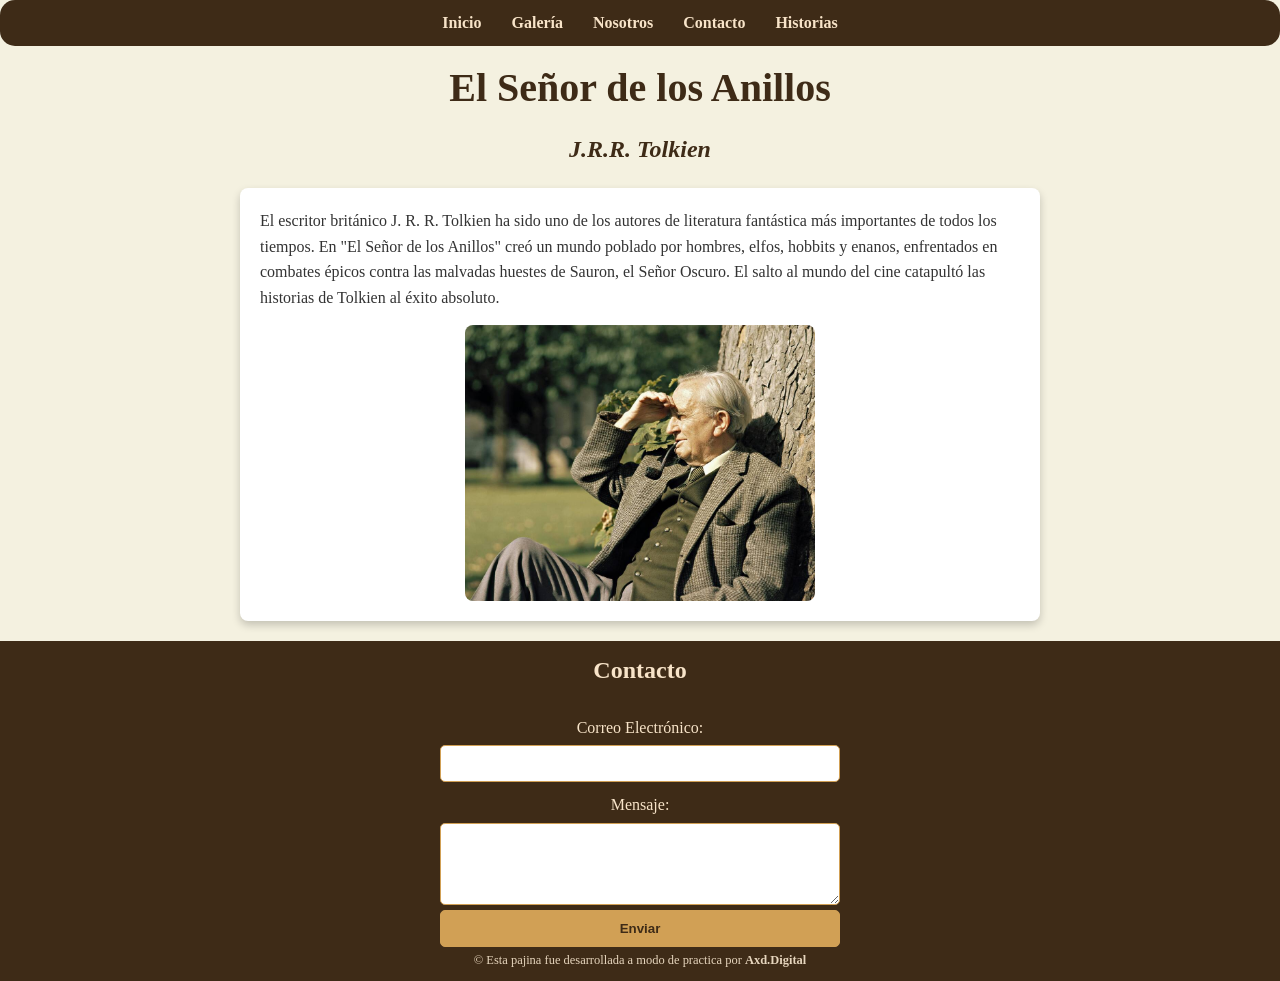
<file: src/index.html>
<!DOCTYPE html>
<html lang="es">

<head>
    <meta charset="UTF-8">
    <meta name="viewport" content="width=device-width, initial-scale=1.0">
    <title>El Señor de los Anillos - Tierra Media</title>
    <link rel="stylesheet" href="css/style.css">
    <link rel="#contacto" href="index.html">
</head>

<body>


    <div class="navbar">
        <a href="index.html">Inicio</a>
        <a href="galeria.html">Galería</a>
        <a href="nosotros.html">Nosotros</a>
        <a href="index.html#contacto">Contacto</a>
        <a href="historias.html">Historias</a>
    </div>


    <header>
        <h1 style="text-align: center;">El Señor de los Anillos</h1>
        <h2 style="text-align: center;">J.R.R. Tolkien</h2>
    </header>


    <section class="content">
        <div class="text">
            <p>
                El escritor británico J. R. R. Tolkien ha sido uno de los autores de literatura fantástica más
                importantes de todos los tiempos. En "El Señor de los Anillos" creó un mundo poblado por hombres,
                elfos, hobbits y enanos, enfrentados en combates épicos contra las malvadas huestes de Sauron, el
                Señor Oscuro. El salto al mundo del cine catapultó las historias de Tolkien al éxito absoluto.
            </p>
        </div>
        <div class="image">
            <img src="images/tolkin.jpg" alt="Imagen de J.R.R. Tolkien">
        </div>
    </section>


    <footer id="contacto" class="footer">
        <h2>Contacto</h2>
        <form onsubmit="sendEmail(event)">
            <label for="email">Correo Electrónico:</label>
            <input type="email" id="email" name="email" required>

            <label for="message">Mensaje:</label>
            <textarea id="message" name="message" rows="4" required></textarea>

            <button type="submit">Enviar</button>
        </form>
        
        <center>
            <p>&copy; Esta pajina fue desarrollada a modo de practica por <b>Axd.Digital</b> </p>
        </center>
        
    </footer>


    <script>
        function sendEmail(event) {
            event.preventDefault();

            const email = document.getElementById('email').value;
            const message = document.getElementById('message').value;

            const subject = 'Nuevo mensaje de contacto';
            const mailToLink = `mailto:axx.90@hotmail.com?subject=${encodeURIComponent(subject)}&body=${encodeURIComponent("Correo: " + email + "\n\nMensaje:\n" + message)}`;

            window.location.href = mailToLink;
        }
    </script>

</body>

</html>
</file>
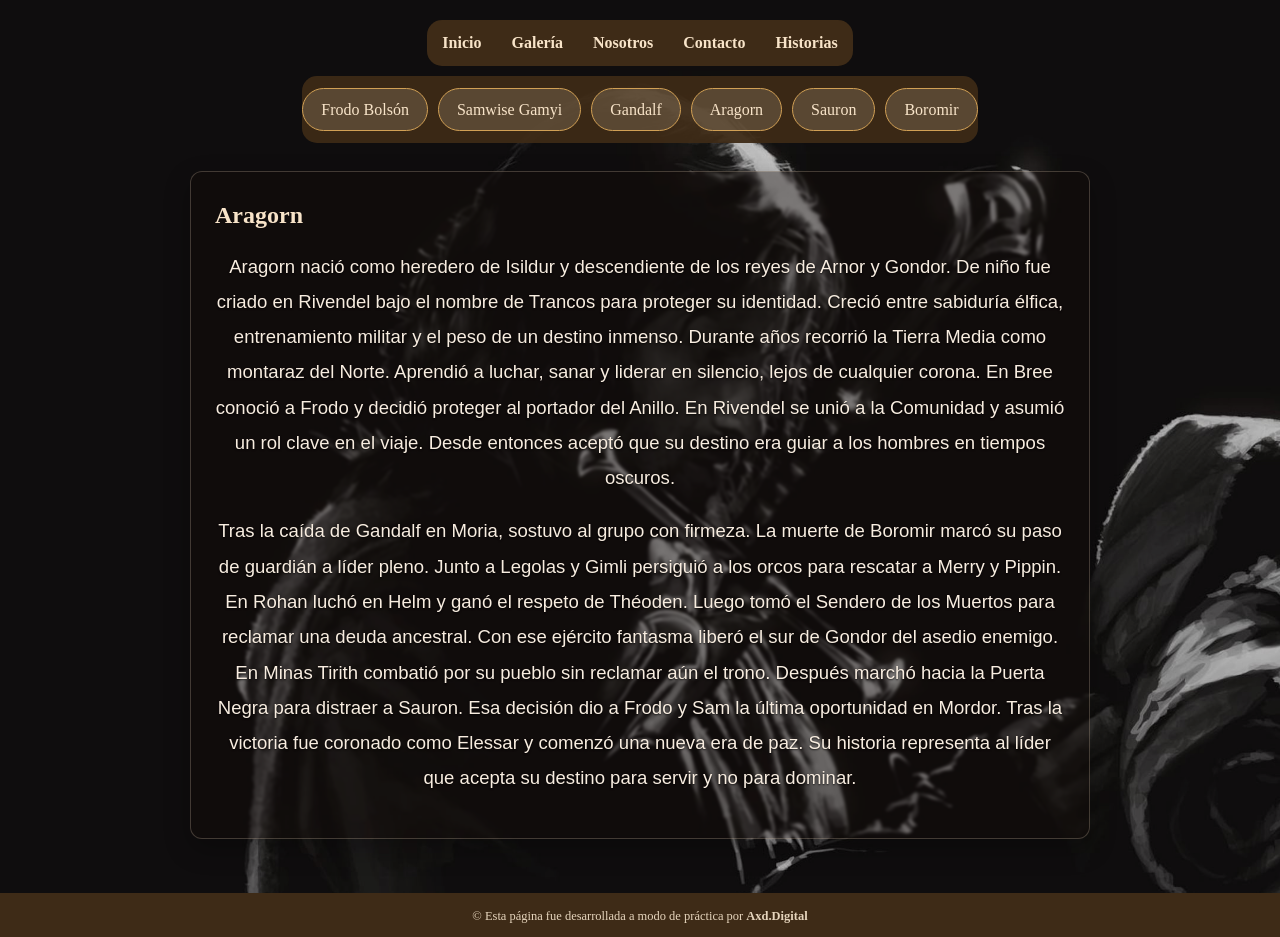
<file: src/aragorn.html>
<!DOCTYPE html>
<html lang="es">

<head>
    <meta charset="UTF-8">
    <meta name="viewport" content="width=device-width, initial-scale=1.0">
    <link rel="stylesheet" href="css/style.css">
    <title>Aragorn</title>
</head>

<body class="page-character page-aragorn">
    <div class="nav-container">
        <div class="navbar">
            <a href="index.html">Inicio</a>
            <a href="galeria.html">Galería</a>
            <a href="nosotros.html">Nosotros</a>
            <a href="index.html#contacto">Contacto</a>
            <a href="historias.html">Historias</a>
        </div>
        <div class="character-nav">
            <a href="frodo.html">Frodo Bolsón</a>
            <a href="samwise.html">Samwise Gamyi</a>
            <a href="gandalf.html">Gandalf</a>
            <a href="aragorn.html">Aragorn</a>
            <a href="sauron.html">Sauron</a>
            <a href="boromir.html">Boromir</a>
        </div>
    </div>

    <main class="story-content character-story-content">
        <article class="text-box character-text-box">
            <h1>Aragorn</h1>
            <p class="texto-parrafo">
                Aragorn nació como heredero de Isildur y descendiente de los reyes de Arnor y Gondor.
                De niño fue criado en Rivendel bajo el nombre de Trancos para proteger su identidad.
                Creció entre sabiduría élfica, entrenamiento militar y el peso de un destino inmenso.
                Durante años recorrió la Tierra Media como montaraz del Norte.
                Aprendió a luchar, sanar y liderar en silencio, lejos de cualquier corona.
                En Bree conoció a Frodo y decidió proteger al portador del Anillo.
                En Rivendel se unió a la Comunidad y asumió un rol clave en el viaje.
                Desde entonces aceptó que su destino era guiar a los hombres en tiempos oscuros.
            </p>
            <p class="texto-parrafo">
                Tras la caída de Gandalf en Moria, sostuvo al grupo con firmeza.
                La muerte de Boromir marcó su paso de guardián a líder pleno.
                Junto a Legolas y Gimli persiguió a los orcos para rescatar a Merry y Pippin.
                En Rohan luchó en Helm y ganó el respeto de Théoden.
                Luego tomó el Sendero de los Muertos para reclamar una deuda ancestral.
                Con ese ejército fantasma liberó el sur de Gondor del asedio enemigo.
                En Minas Tirith combatió por su pueblo sin reclamar aún el trono.
                Después marchó hacia la Puerta Negra para distraer a Sauron.
                Esa decisión dio a Frodo y Sam la última oportunidad en Mordor.
                Tras la victoria fue coronado como Elessar y comenzó una nueva era de paz.
                Su historia representa al líder que acepta su destino para servir y no para dominar.
            </p>
        </article>
    </main>

    <footer class="footer">
        <p>&copy; Esta página fue desarrollada a modo de práctica por <b>Axd.Digital</b></p>
    </footer>
</body>

</html>
</file>
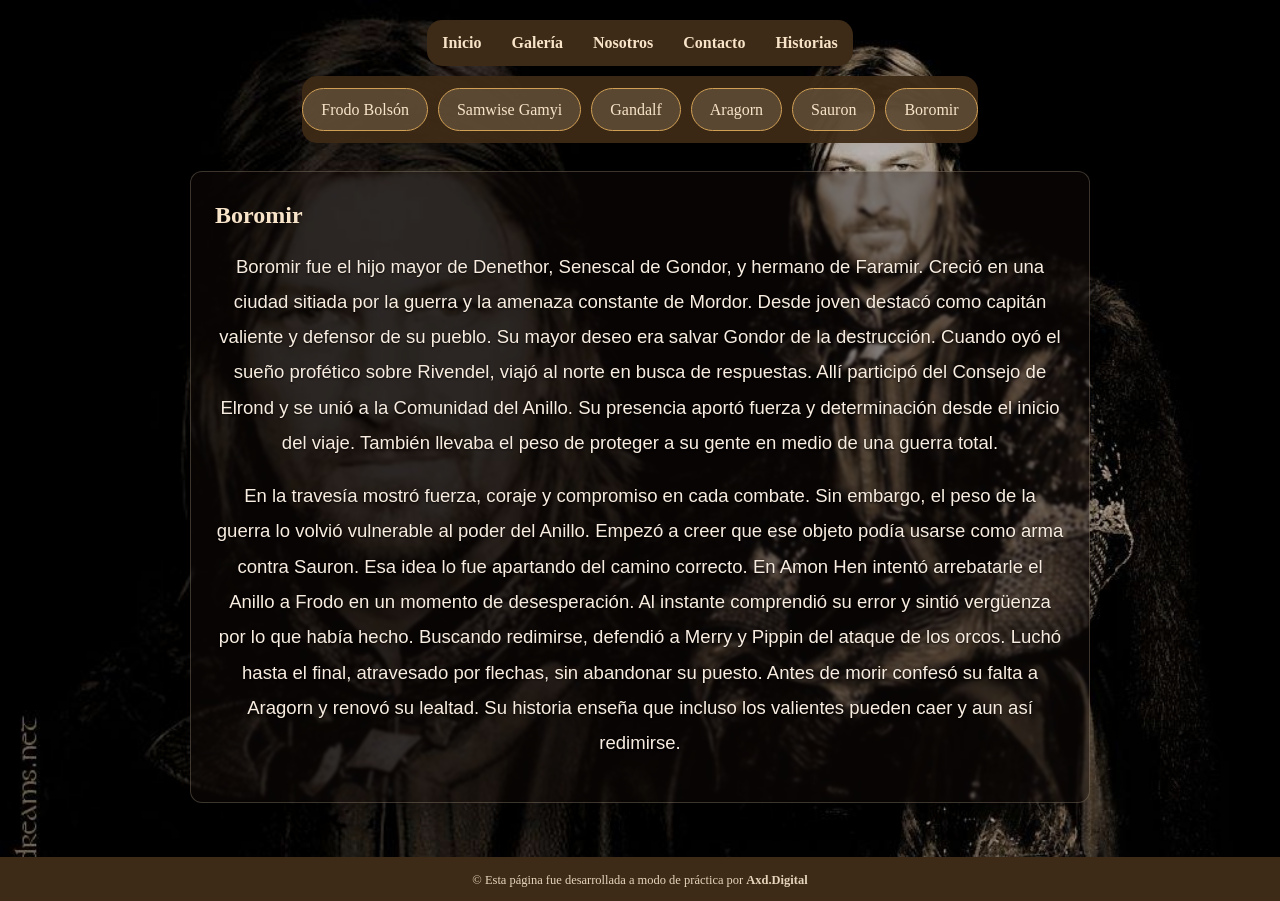
<file: src/boromir.html>
<!DOCTYPE html>
<html lang="es">

<head>
    <meta charset="UTF-8">
    <meta name="viewport" content="width=device-width, initial-scale=1.0">
    <link rel="stylesheet" href="css/style.css">
    <title>Boromir</title>
</head>

<body class="page-character page-boromir">
    <div class="nav-container">
        <div class="navbar">
            <a href="index.html">Inicio</a>
            <a href="galeria.html">Galería</a>
            <a href="nosotros.html">Nosotros</a>
            <a href="index.html#contacto">Contacto</a>
            <a href="historias.html">Historias</a>
        </div>
        <div class="character-nav">
            <a href="frodo.html">Frodo Bolsón</a>
            <a href="samwise.html">Samwise Gamyi</a>
            <a href="gandalf.html">Gandalf</a>
            <a href="aragorn.html">Aragorn</a>
            <a href="sauron.html">Sauron</a>
            <a href="boromir.html">Boromir</a>
        </div>
    </div>

    <main class="story-content character-story-content">
        <article class="text-box character-text-box">
            <h1>Boromir</h1>
            <p class="texto-parrafo">
                Boromir fue el hijo mayor de Denethor, Senescal de Gondor, y hermano de Faramir.
                Creció en una ciudad sitiada por la guerra y la amenaza constante de Mordor.
                Desde joven destacó como capitán valiente y defensor de su pueblo.
                Su mayor deseo era salvar Gondor de la destrucción.
                Cuando oyó el sueño profético sobre Rivendel, viajó al norte en busca de respuestas.
                Allí participó del Consejo de Elrond y se unió a la Comunidad del Anillo.
                Su presencia aportó fuerza y determinación desde el inicio del viaje.
                También llevaba el peso de proteger a su gente en medio de una guerra total.
            </p>
            <p class="texto-parrafo">
                En la travesía mostró fuerza, coraje y compromiso en cada combate.
                Sin embargo, el peso de la guerra lo volvió vulnerable al poder del Anillo.
                Empezó a creer que ese objeto podía usarse como arma contra Sauron.
                Esa idea lo fue apartando del camino correcto.
                En Amon Hen intentó arrebatarle el Anillo a Frodo en un momento de desesperación.
                Al instante comprendió su error y sintió vergüenza por lo que había hecho.
                Buscando redimirse, defendió a Merry y Pippin del ataque de los orcos.
                Luchó hasta el final, atravesado por flechas, sin abandonar su puesto.
                Antes de morir confesó su falta a Aragorn y renovó su lealtad.
                Su historia enseña que incluso los valientes pueden caer y aun así redimirse.
            </p>
        </article>
    </main>

    <footer class="footer">
        <p>&copy; Esta página fue desarrollada a modo de práctica por <b>Axd.Digital</b></p>
    </footer>
</body>

</html>
</file>
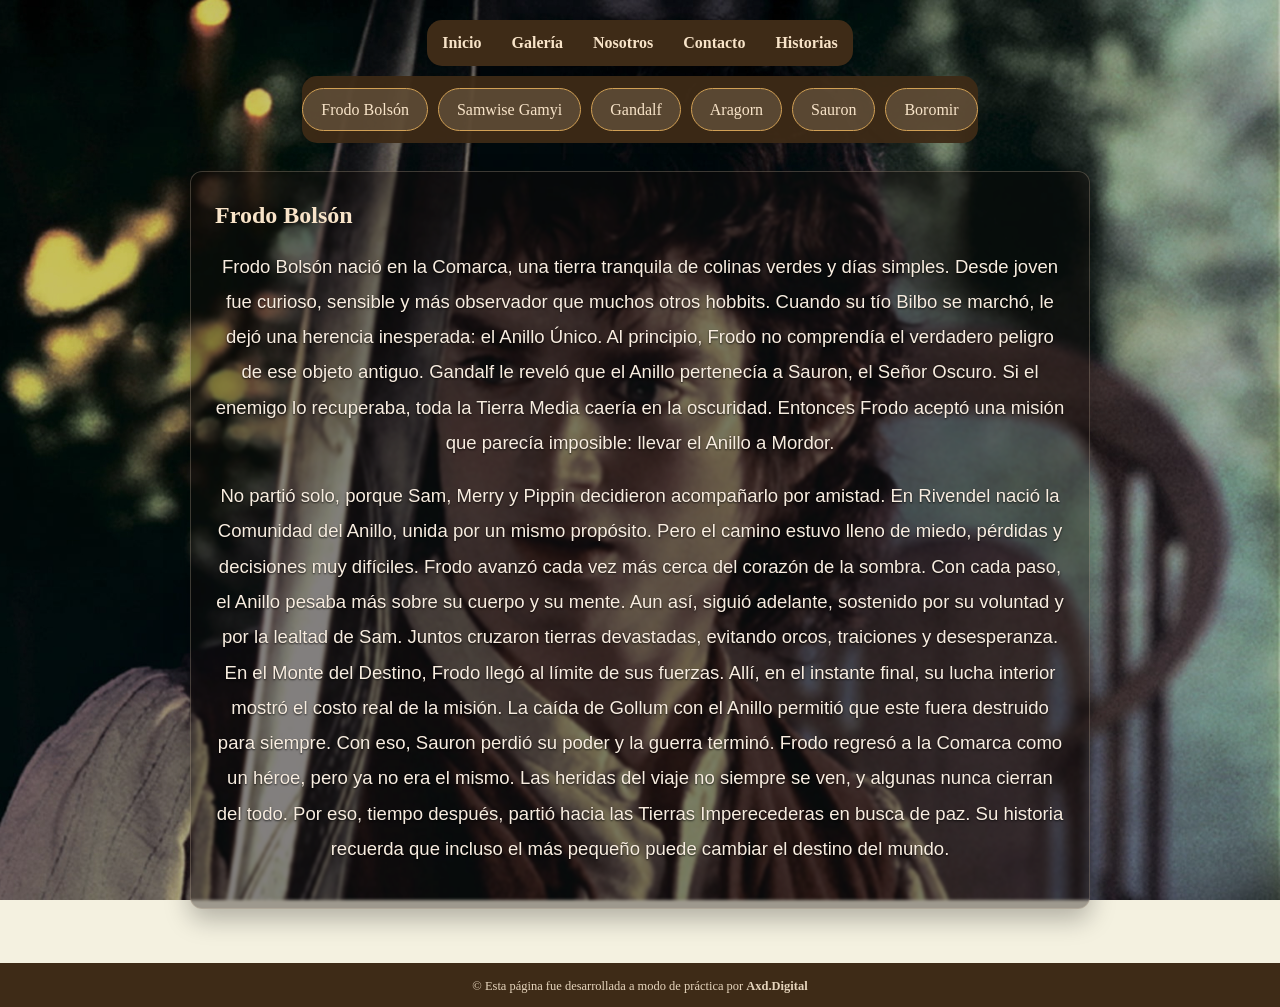
<file: src/frodo.html>
<!DOCTYPE html>
<html lang="es">

<head>
    <meta charset="UTF-8">
    <meta name="viewport" content="width=device-width, initial-scale=1.0">
    <link rel="stylesheet" href="css/style.css">
    <style>
        body.page-frodo {
            background-image: url("images/Frodo.jpg");
            background-repeat: no-repeat;
            background-size: cover;
            background-position: right center;
            background-attachment: fixed;
        }
    </style>
    <title>Frodo Bolsón</title>
</head>

<body class="page-character page-frodo">
    <div class="nav-container">
        <div class="navbar">
            <a href="index.html">Inicio</a>
            <a href="galeria.html">Galería</a>
            <a href="nosotros.html">Nosotros</a>
            <a href="index.html#contacto">Contacto</a>
            <a href="historias.html">Historias</a>
        </div>
        <div class="character-nav">
            <a href="frodo.html">Frodo Bolsón</a>
            <a href="samwise.html">Samwise Gamyi</a>
            <a href="gandalf.html">Gandalf</a>
            <a href="aragorn.html">Aragorn</a>
            <a href="sauron.html">Sauron</a>
            <a href="boromir.html">Boromir</a>
        </div>
    </div>

    <main class="story-content character-story-content">
        <article class="text-box character-text-box">
            <h1>Frodo Bolsón</h1>
            <p class="texto-parrafo">
                Frodo Bolsón nació en la Comarca, una tierra tranquila de colinas verdes y días simples.
                Desde joven fue curioso, sensible y más observador que muchos otros hobbits.
                Cuando su tío Bilbo se marchó, le dejó una herencia inesperada: el Anillo Único.
                Al principio, Frodo no comprendía el verdadero peligro de ese objeto antiguo.
                Gandalf le reveló que el Anillo pertenecía a Sauron, el Señor Oscuro.
                Si el enemigo lo recuperaba, toda la Tierra Media caería en la oscuridad.
                Entonces Frodo aceptó una misión que parecía imposible: llevar el Anillo a Mordor.

            </p>
            <p class="texto-parrafo">
                No partió solo, porque Sam, Merry y Pippin decidieron acompañarlo por amistad.
                En Rivendel nació la Comunidad del Anillo, unida por un mismo propósito.
                Pero el camino estuvo lleno de miedo, pérdidas y decisiones muy difíciles.
                Frodo avanzó cada vez más cerca del corazón de la sombra.
                Con cada paso, el Anillo pesaba más sobre su cuerpo y su mente.
                Aun así, siguió adelante, sostenido por su voluntad y por la lealtad de Sam.
                Juntos cruzaron tierras devastadas, evitando orcos, traiciones y desesperanza.
                En el Monte del Destino, Frodo llegó al límite de sus fuerzas.
                Allí, en el instante final, su lucha interior mostró el costo real de la misión.
                La caída de Gollum con el Anillo permitió que este fuera destruido para siempre.
                Con eso, Sauron perdió su poder y la guerra terminó.
                Frodo regresó a la Comarca como un héroe, pero ya no era el mismo.
                Las heridas del viaje no siempre se ven, y algunas nunca cierran del todo.
                Por eso, tiempo después, partió hacia las Tierras Imperecederas en busca de paz.
                Su historia recuerda que incluso el más pequeño puede cambiar el destino del mundo.
            </p>
        </article>
    </main>

    <footer class="footer">
        <p>&copy; Esta página fue desarrollada a modo de práctica por <b>Axd.Digital</b></p>
    </footer>
</body>

</html>
</file>
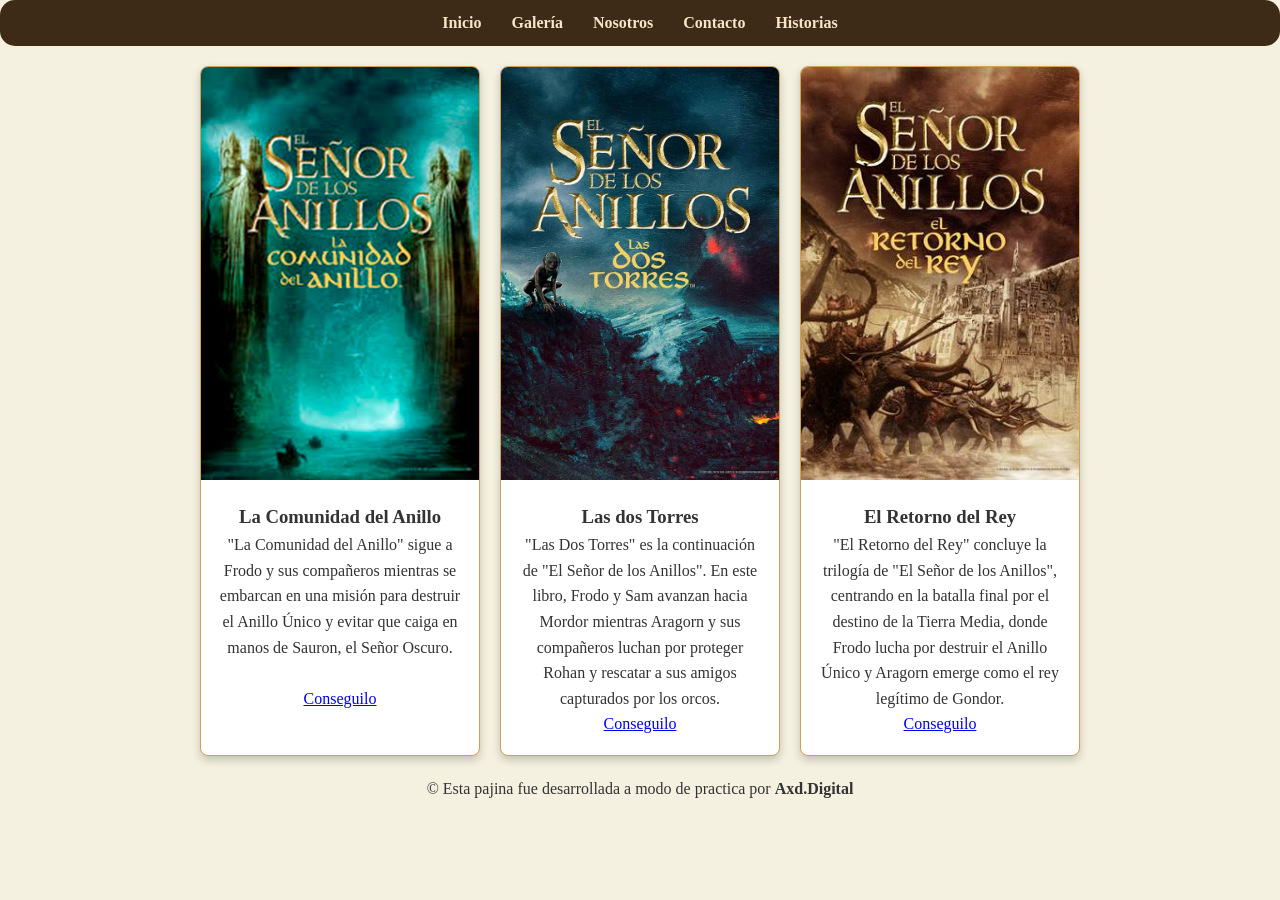
<file: src/galeria.html>
<!DOCTYPE html>
<html lang="es">

<head>
    <meta charset="UTF-8">
    <meta name="viewport" content="width=device-width, initial-scale=1.0">
    <link rel="stylesheet" href="css/style.css">
    <title>El Señor de los Anillos - Galería</title>
</head>

<body>



    <div class="navbar">
        <a href="index.html">Inicio</a>
        <a href="galeria.html">Galería</a>
        <a href="nosotros.html">Nosotros</a> 
        <a href="index.html#contacto">Contacto</a>
        <a href="historias.html">Historias</a>
    </div>


    <div class="card-container">
        <div class="card">
            <img src="images/libro.png" alt="Libro, La comunidad del anillo" class="card-img">
            <div class="card-content">
                <h3 class="card-title">La Comunidad del Anillo</h3>
                <p class="card-text">"La Comunidad del Anillo" sigue a Frodo y sus compañeros mientras se embarcan en
                    una misión para destruir el Anillo Único y evitar que caiga en manos de Sauron, el Señor Oscuro. <br> <br>                      </p>
                <a href="https://www.amazon.com/-/es/J-R-Tolkien/dp/8445000667" class="card-link">Conseguilo</a>
            </div>
        </div>

        <div class="card">
            <img src="images/libro_3.jpg" alt="Libro, Las dos Torres" class="card-img">
            <div class="card-content">
                <h3 class="card-title">Las dos Torres</h3>
                <p class="card-text">"Las Dos Torres" es la continuación de "El Señor de los Anillos". En este libro,
                    Frodo y Sam avanzan hacia Mordor mientras Aragorn y sus compañeros luchan por proteger Rohan y
                    rescatar a sus amigos capturados por los orcos.</p>
                <a href="https://www.amazon.com/-/es/J-R-Tolkien/dp/8445013963" class="card-link">Conseguilo</a>
            </div>
        </div>

        <div class="card">
            <img src="images/el-retorno-del-rey.jpg" alt="Libro, El retorno del Rey" class="card-img">
            <div class="card-content">
                <h3 class="card-title">El Retorno del Rey</h3>
                <p class="card-text">"El Retorno del Rey" concluye la trilogía de "El Señor de los Anillos", centrando
                    en la batalla final por el destino de la Tierra Media, donde Frodo lucha por destruir el Anillo
                    Único y Aragorn emerge como el rey legítimo de Gondor.</p>
                <a href="https://www.amazon.com/-/es/J-R-Tolkien/dp/8445013971" class="card-link">Conseguilo</a>
            </div>
        </div>
    </div>

</body>
<footer>
    <center><p>&copy;  Esta pajina fue desarrollada a modo de practica por <b>Axd.Digital</b> </p> </center>

</html>
</file>
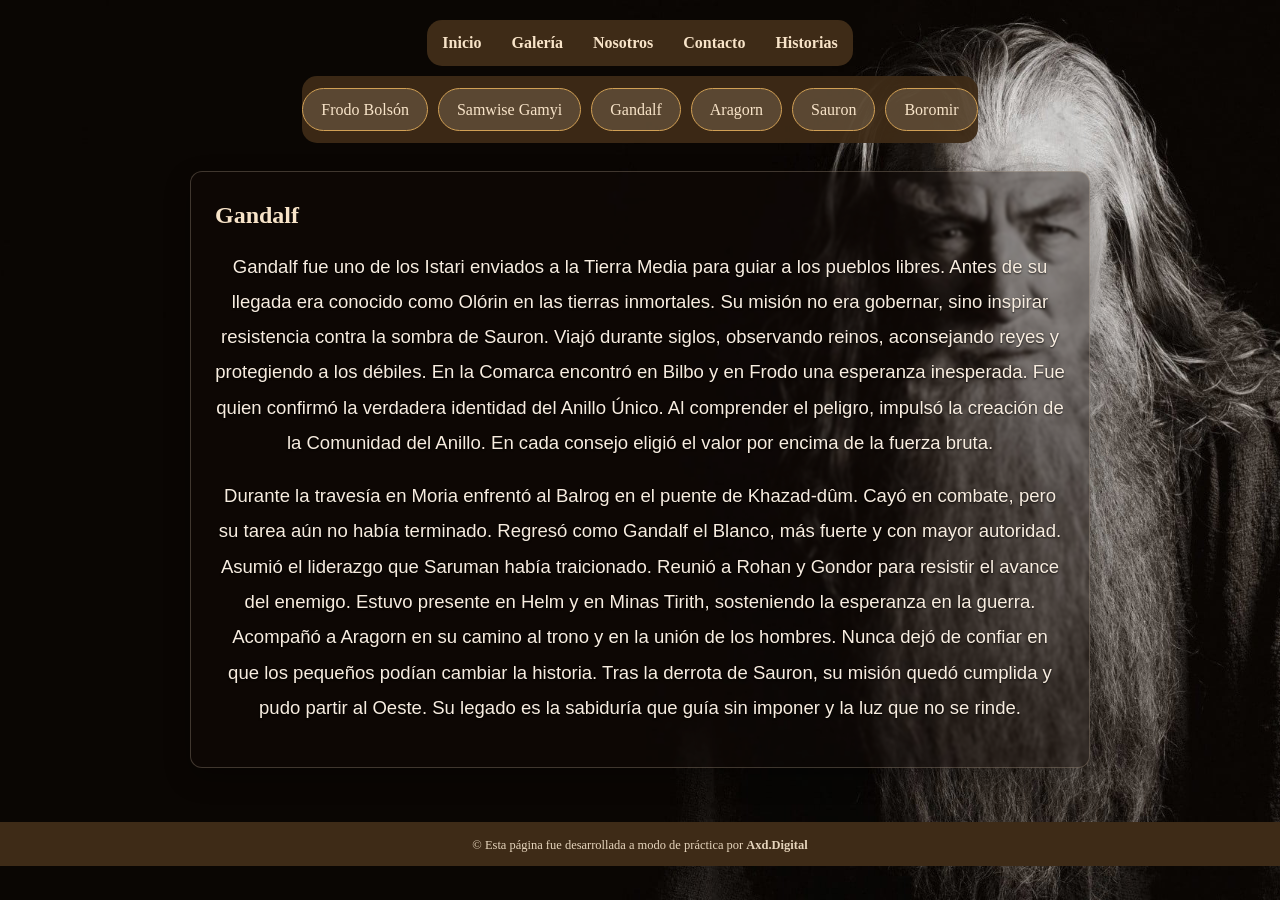
<file: src/gandalf.html>
<!DOCTYPE html>
<html lang="es">

<head>
    <meta charset="UTF-8">
    <meta name="viewport" content="width=device-width, initial-scale=1.0">
    <link rel="stylesheet" href="css/style.css">
    <title>Gandalf</title>
</head>

<body class="page-character page-gandalf">
    <div class="nav-container">
        <div class="navbar">
            <a href="index.html">Inicio</a>
            <a href="galeria.html">Galería</a>
            <a href="nosotros.html">Nosotros</a>
            <a href="index.html#contacto">Contacto</a>
            <a href="historias.html">Historias</a>
        </div>
        <div class="character-nav">
            <a href="frodo.html">Frodo Bolsón</a>
            <a href="samwise.html">Samwise Gamyi</a>
            <a href="gandalf.html">Gandalf</a>
            <a href="aragorn.html">Aragorn</a>
            <a href="sauron.html">Sauron</a>
            <a href="boromir.html">Boromir</a>
        </div>
    </div>

    <main class="story-content character-story-content">
        <article class="text-box character-text-box">
            <h1>Gandalf</h1>
            <p class="texto-parrafo">
                Gandalf fue uno de los Istari enviados a la Tierra Media para guiar a los pueblos libres.
                Antes de su llegada era conocido como Olórin en las tierras inmortales.
                Su misión no era gobernar, sino inspirar resistencia contra la sombra de Sauron.
                Viajó durante siglos, observando reinos, aconsejando reyes y protegiendo a los débiles.
                En la Comarca encontró en Bilbo y en Frodo una esperanza inesperada.
                Fue quien confirmó la verdadera identidad del Anillo Único.
                Al comprender el peligro, impulsó la creación de la Comunidad del Anillo.
                En cada consejo eligió el valor por encima de la fuerza bruta.
            </p>
            <p class="texto-parrafo">
                Durante la travesía en Moria enfrentó al Balrog en el puente de Khazad-dûm.
                Cayó en combate, pero su tarea aún no había terminado.
                Regresó como Gandalf el Blanco, más fuerte y con mayor autoridad.
                Asumió el liderazgo que Saruman había traicionado.
                Reunió a Rohan y Gondor para resistir el avance del enemigo.
                Estuvo presente en Helm y en Minas Tirith, sosteniendo la esperanza en la guerra.
                Acompañó a Aragorn en su camino al trono y en la unión de los hombres.
                Nunca dejó de confiar en que los pequeños podían cambiar la historia.
                Tras la derrota de Sauron, su misión quedó cumplida y pudo partir al Oeste.
                Su legado es la sabiduría que guía sin imponer y la luz que no se rinde.
            </p>
        </article>
    </main>

    <footer class="footer">
        <p>&copy; Esta página fue desarrollada a modo de práctica por <b>Axd.Digital</b></p>
    </footer>
</body>

</html>
</file>
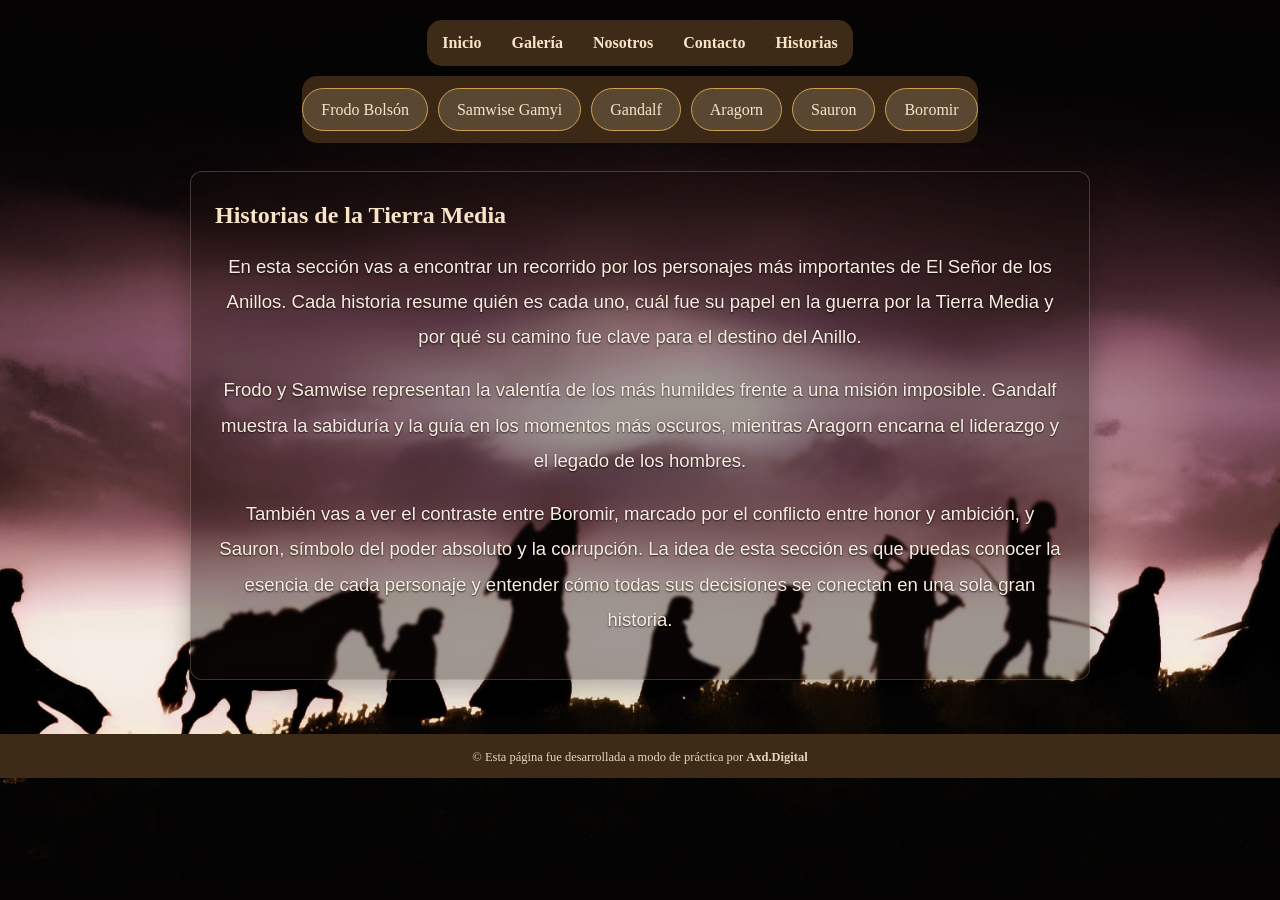
<file: src/historias.html>
<!DOCTYPE html>
<html lang="es">
<head>
    <meta charset="UTF-8">
    <meta name="viewport" content="width=device-width, initial-scale=1.0">
    <title>Historias</title>
    <link rel="stylesheet" href="css/style.css">
</head>
<body class="page-character page-historias">
    <div class="nav-container">
        <div class="navbar">
            <a href="index.html">Inicio</a>
            <a href="galeria.html">Galería</a>
            <a href="nosotros.html">Nosotros</a>
            <a href="index.html#contacto">Contacto</a>
            <a href="historias.html">Historias</a>
        </div>

        <div class="character-nav">
            <a href="frodo.html">Frodo Bolsón</a>
            <a href="samwise.html">Samwise Gamyi</a>
            <a href="gandalf.html">Gandalf</a>
            <a href="aragorn.html">Aragorn</a>
            <a href="sauron.html">Sauron</a>
            <a href="boromir.html">Boromir</a>
        </div>
    </div>

    <main class="story-content character-story-content">
        <article class="text-box character-text-box">
            <h1>Historias de la Tierra Media</h1>
            <p class="texto-parrafo">
                En esta sección vas a encontrar un recorrido por los personajes más importantes de El Señor de los
                Anillos. Cada historia resume quién es cada uno, cuál fue su papel en la guerra por la Tierra Media y
                por qué su camino fue clave para el destino del Anillo.
            </p>
            <p class="texto-parrafo">
                Frodo y Samwise representan la valentía de los más humildes frente a una misión imposible. Gandalf
                muestra la sabiduría y la guía en los momentos más oscuros, mientras Aragorn encarna el liderazgo y el
                legado de los hombres.
            </p>
            <p class="texto-parrafo">
                También vas a ver el contraste entre Boromir, marcado por el conflicto entre honor y ambición, y
                Sauron, símbolo del poder absoluto y la corrupción. La idea de esta sección es que puedas conocer la
                esencia de cada personaje y entender cómo todas sus decisiones se conectan en una sola gran historia.
            </p>
        </article>
    </main>

    <footer class="footer">
        <center>
            <p>&copy; Esta página fue desarrollada a modo de práctica por <b>Axd.Digital</b></p>
        </center>
        
    </footer>
</body>
</html>
</file>
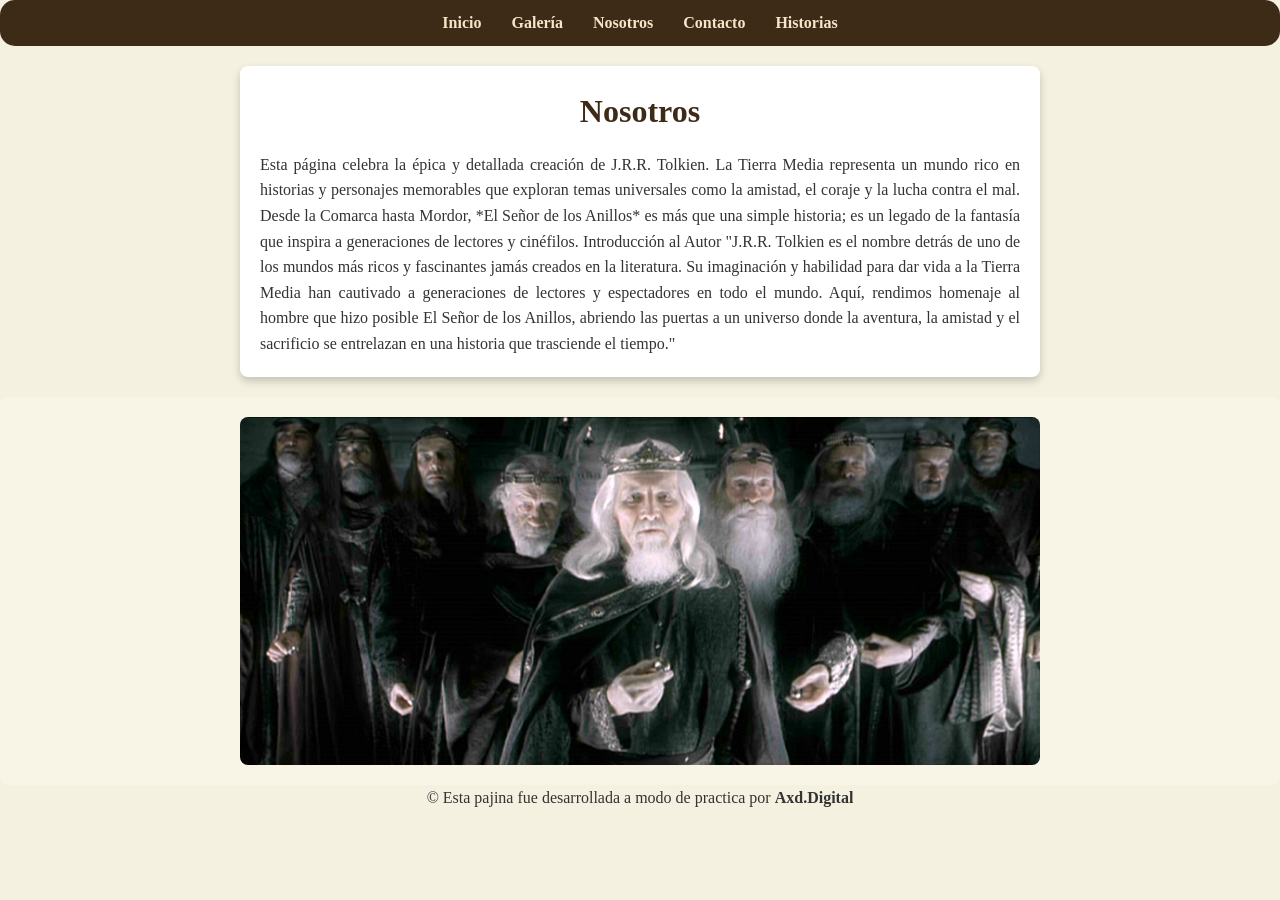
<file: src/nosotros.html>
<!DOCTYPE html>
<html lang="en">
<head>
    <meta charset="UTF-8">
    <meta name="viewport" content="width=device-width, initial-scale=1.0">
    <link rel="stylesheet" href="css/style.css">
    <title>El Señor de los Anillos - Nosotros</title>
</head>
<body>
    <div class="navbar">
       <a href="index.html">Inicio</a>
        <a href="galeria.html">Galería</a>
        <a href="nosotros.html">Nosotros</a> 
        <a href="index.html#contacto">Contacto</a>
        <a href="historias.html">Historias</a>
    </div>
    
    <section id="nosotros" class="about-section">
        <h2>Nosotros</h2>
        <p>
            Esta página celebra la épica y detallada creación de J.R.R. Tolkien. La Tierra Media representa un mundo
            rico en historias y personajes memorables que exploran temas universales como la amistad, el coraje y la
            lucha contra el mal. Desde la Comarca hasta Mordor, *El Señor de los Anillos* es más que una simple
            historia; es un legado de la fantasía que inspira a generaciones de lectores y cinéfilos.
            Introducción al Autor "J.R.R. Tolkien es el nombre detrás de uno de los mundos más ricos y fascinantes jamás
            creados en la literatura. Su imaginación y habilidad para dar vida a la Tierra Media han cautivado a generaciones
            de lectores y espectadores en todo el mundo. Aquí, rendimos homenaje al hombre que hizo posible El Señor de los
            Anillos, abriendo las puertas a un universo donde la aventura, la amistad y el sacrificio se entrelazan en
            una historia que trasciende el tiempo."
        </p>
    </section>
    
    <div class="image-container">
        <img src="images/Nazguls.jpg" alt="Nasgul">
    </div>
    
</body>
<footer>
    <center><p>&copy;  Esta pajina fue desarrollada a modo de practica por <b>Axd.Digital</b> </p> </center>
</footer>
</html>
</file>
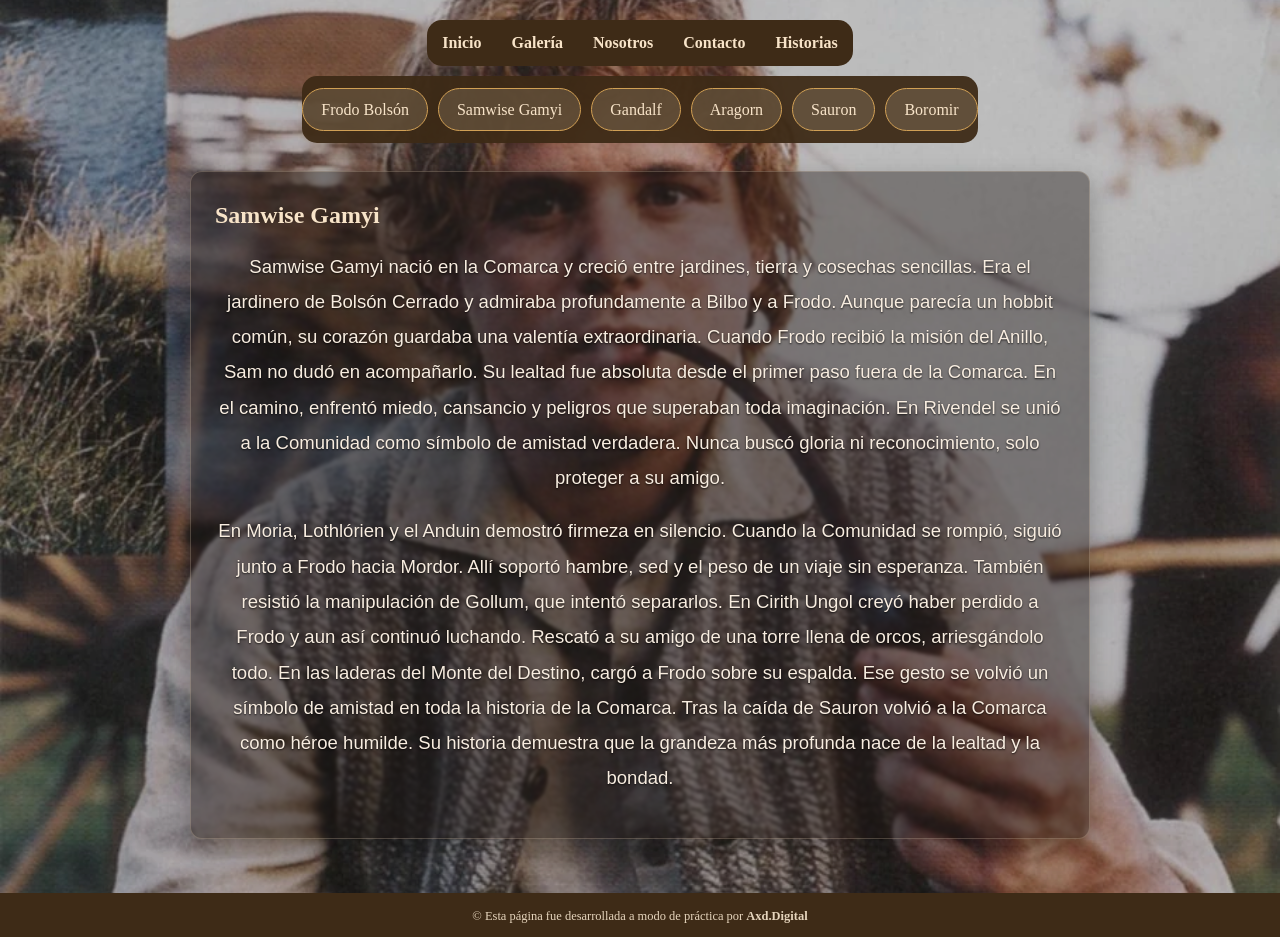
<file: src/samwise.html>
<!DOCTYPE html>
<html lang="es">

<head>
    <meta charset="UTF-8">
    <meta name="viewport" content="width=device-width, initial-scale=1.0">
    <link rel="stylesheet" href="css/style.css">
    <title>Samwise Gamyi</title>
</head>

<body class="page-character page-samwise">
    <div class="nav-container">
        <div class="navbar">
            <a href="index.html">Inicio</a>
            <a href="galeria.html">Galería</a>
            <a href="nosotros.html">Nosotros</a>
            <a href="index.html#contacto">Contacto</a>
            <a href="historias.html">Historias</a>
        </div>
        <div class="character-nav">
            <a href="frodo.html">Frodo Bolsón</a>
            <a href="samwise.html">Samwise Gamyi</a>
            <a href="gandalf.html">Gandalf</a>
            <a href="aragorn.html">Aragorn</a>
            <a href="sauron.html">Sauron</a>
            <a href="boromir.html">Boromir</a>
        </div>
    </div>

    <main class="story-content character-story-content">
        <article class="text-box character-text-box">
            <h1>Samwise Gamyi</h1>
            <p class="texto-parrafo">
                Samwise Gamyi nació en la Comarca y creció entre jardines, tierra y cosechas sencillas.
                Era el jardinero de Bolsón Cerrado y admiraba profundamente a Bilbo y a Frodo.
                Aunque parecía un hobbit común, su corazón guardaba una valentía extraordinaria.
                Cuando Frodo recibió la misión del Anillo, Sam no dudó en acompañarlo.
                Su lealtad fue absoluta desde el primer paso fuera de la Comarca.
                En el camino, enfrentó miedo, cansancio y peligros que superaban toda imaginación.
                En Rivendel se unió a la Comunidad como símbolo de amistad verdadera.
                Nunca buscó gloria ni reconocimiento, solo proteger a su amigo.
            </p>
            <p class="texto-parrafo">
                En Moria, Lothlórien y el Anduin demostró firmeza en silencio.
                Cuando la Comunidad se rompió, siguió junto a Frodo hacia Mordor.
                Allí soportó hambre, sed y el peso de un viaje sin esperanza.
                También resistió la manipulación de Gollum, que intentó separarlos.
                En Cirith Ungol creyó haber perdido a Frodo y aun así continuó luchando.
                Rescató a su amigo de una torre llena de orcos, arriesgándolo todo.
                En las laderas del Monte del Destino, cargó a Frodo sobre su espalda.
                Ese gesto se volvió un símbolo de amistad en toda la historia de la Comarca.
                Tras la caída de Sauron volvió a la Comarca como héroe humilde.
                Su historia demuestra que la grandeza más profunda nace de la lealtad y la bondad.
            </p>
        </article>
    </main>




    <footer class="footer">
        <p>&copy; Esta página fue desarrollada a modo de práctica por <b>Axd.Digital</b></p>
    </footer>





</body>

</html>
</file>
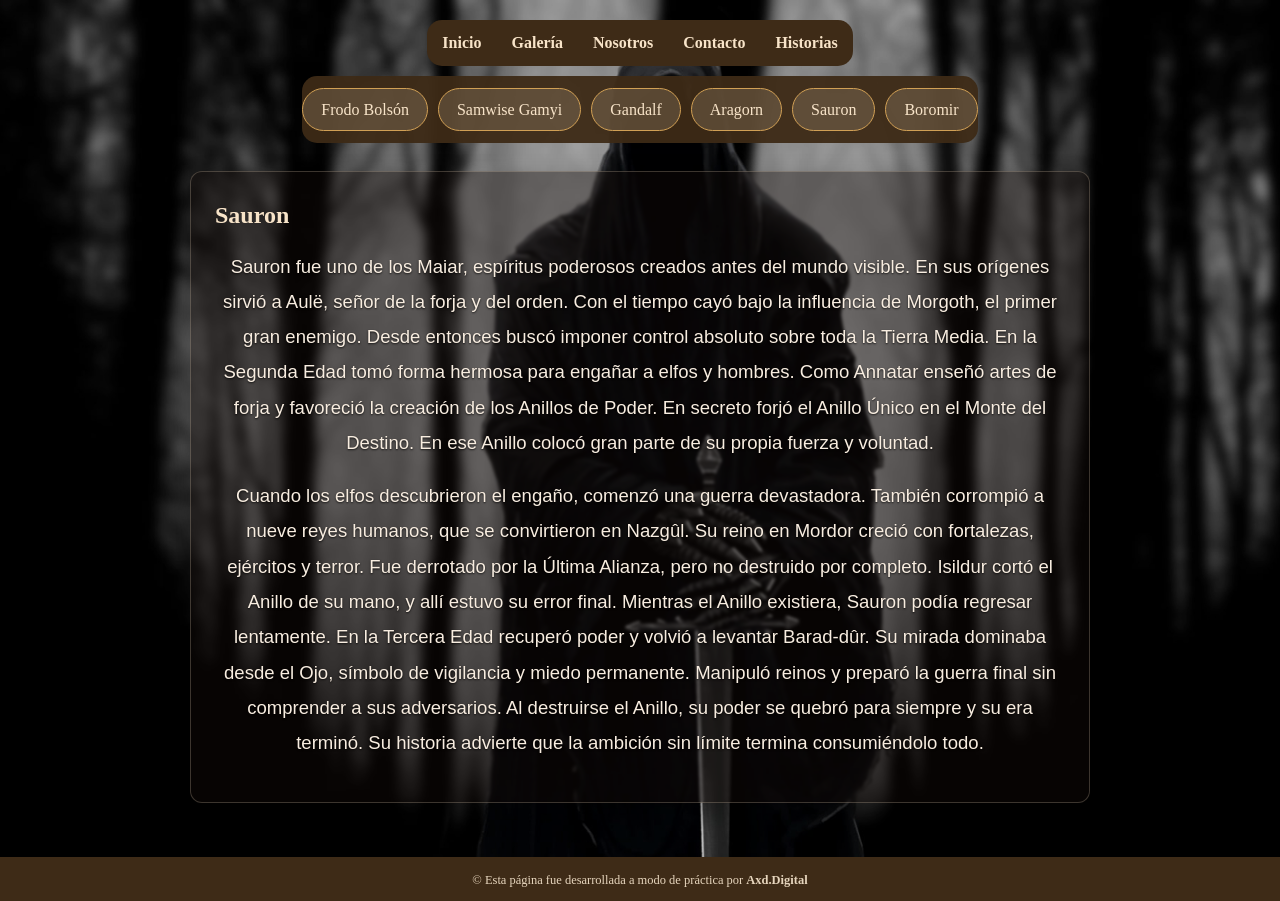
<file: src/sauron.html>
<!DOCTYPE html>
<html lang="es">

<head>
    <meta charset="UTF-8">
    <meta name="viewport" content="width=device-width, initial-scale=1.0">
    <link rel="stylesheet" href="css/style.css">
    <style>
        body.page-sauron {
            background-image: url("images/sauron.jpg");
            background-repeat: no-repeat;
            background-size: cover;
            background-position: center;
            background-attachment: fixed;
        }
    </style>
    <title>Sauron</title>
</head>

<body class="page-character page-sauron">
    <div class="nav-container">
        <div class="navbar">
            <a href="index.html">Inicio</a>
            <a href="galeria.html">Galería</a>
            <a href="nosotros.html">Nosotros</a>
            <a href="index.html#contacto">Contacto</a>
            <a href="historias.html">Historias</a>
        </div>
        <div class="character-nav">
            <a href="frodo.html">Frodo Bolsón</a>
            <a href="samwise.html">Samwise Gamyi</a>
            <a href="gandalf.html">Gandalf</a>
            <a href="aragorn.html">Aragorn</a>
            <a href="sauron.html">Sauron</a>
            <a href="boromir.html">Boromir</a>
        </div>
    </div>

    <main class="story-content character-story-content">
        <article class="text-box character-text-box">
            <h1>Sauron</h1>
            <p class="texto-parrafo">
                Sauron fue uno de los Maiar, espíritus poderosos creados antes del mundo visible.
                En sus orígenes sirvió a Aulë, señor de la forja y del orden.
                Con el tiempo cayó bajo la influencia de Morgoth, el primer gran enemigo.
                Desde entonces buscó imponer control absoluto sobre toda la Tierra Media.
                En la Segunda Edad tomó forma hermosa para engañar a elfos y hombres.
                Como Annatar enseñó artes de forja y favoreció la creación de los Anillos de Poder.
                En secreto forjó el Anillo Único en el Monte del Destino.
                En ese Anillo colocó gran parte de su propia fuerza y voluntad.
            </p>
            <p class="texto-parrafo">
                Cuando los elfos descubrieron el engaño, comenzó una guerra devastadora.
                También corrompió a nueve reyes humanos, que se convirtieron en Nazgûl.
                Su reino en Mordor creció con fortalezas, ejércitos y terror.
                Fue derrotado por la Última Alianza, pero no destruido por completo.
                Isildur cortó el Anillo de su mano, y allí estuvo su error final.
                Mientras el Anillo existiera, Sauron podía regresar lentamente.
                En la Tercera Edad recuperó poder y volvió a levantar Barad-dûr.
                Su mirada dominaba desde el Ojo, símbolo de vigilancia y miedo permanente.
                Manipuló reinos y preparó la guerra final sin comprender a sus adversarios.
                Al destruirse el Anillo, su poder se quebró para siempre y su era terminó.
                Su historia advierte que la ambición sin límite termina consumiéndolo todo.
            </p>
        </article>
    </main>

    <footer class="footer">
        <p>&copy; Esta página fue desarrollada a modo de práctica por <b>Axd.Digital</b></p>
    </footer>
</body>

</html>
</file>
<file: src/css/style.css>
/* Global styles ------------------ */

* {
    margin: 0;
    padding: 0;
    box-sizing: border-box;
}

body {
    font-family: 'Garamond', serif;
    color: #333;
    background-color: #f4f1e0;
    line-height: 1.6;
    min-height: 100vh;
}

/* Estilos de Gandalf ------------------ */
body.page-gandalf {
    background-image: url("../images/Gandalf.jpg");
    background-repeat: no-repeat;
    background-size: cover;
    background-position: center;
}

body.page-gandalf .content {
    background-color: rgba(255, 255, 255, 0.9);
}

/* Estilos compartidos de personajes ------------------ */
body.page-character {
    background-repeat: no-repeat;
    background-size: cover;
    background-position: center;
    background-attachment: fixed;
    color: #f4f1e0;
}

/* Estilos de Frodo ------------------ */
body.page-frodo {
    background-image: url("../images/Frodo.jpg");
    background-repeat: no-repeat;
    background-size: cover;
    background-position: right center;
    background-attachment: fixed;
}

body.page-frodo .bg-media-frodo {
    display: none;
}

body.page-frodo::before {
    content: "";
    position: fixed;
    inset: 0;
    background: rgba(0, 0, 0, 0.22);
    pointer-events: none;
    z-index: -1;
}

body.page-frodo .nav-container,
body.page-frodo .story-content,
body.page-frodo .footer {
    position: relative;
    z-index: 1;
}

/* Estilos de Samwise ------------------ */
body.page-samwise {
    background-image: url("../images/Sam_Gamyi.webp");
    background-repeat: no-repeat;
    background-size: 100% auto;
    background-position: right 8%;
    background-attachment: fixed;
}

body.page-samwise .bg-media-samwise {
    display: none;
}

body.page-samwise::before {
    content: "";
    position: fixed;
    inset: 0;
    background: rgba(0, 0, 0, 0.22);
    pointer-events: none;
    z-index: -1;
}

body.page-samwise .nav-container,
body.page-samwise .story-content,
body.page-samwise .footer {
    position: relative;
    z-index: 1;
}

/* Estilos de Sauron ------------------ */
body.page-sauron {
    background-image: url("../images/sauron.jpg");
    background-repeat: no-repeat;
    background-size: cover;
    background-position: center;
    background-attachment: fixed;
}

body.page-sauron::before {
    content: "";
    position: fixed;
    inset: 0;
    background: rgba(0, 0, 0, 0.22);
    pointer-events: none;
    z-index: -1;
}

body.page-sauron .nav-container,
body.page-sauron .story-content,
body.page-sauron .footer {
    position: relative;
    z-index: 1;
}

/* Estilos de Boromir ------------------ */
body.page-boromir {
    background-image: url("../images/boromir.jpg");
    background-repeat: no-repeat;
    background-size: cover;
    background-position: top center;
    background-attachment: fixed;
}

body.page-boromir .bg-media-boromir {
    display: none;
}

body.page-boromir::before {
    content: "";
    position: fixed;
    inset: 0;
    background: rgba(0, 0, 0, 0.22);
    pointer-events: none;
    z-index: -1;
}

body.page-boromir .nav-container,
body.page-boromir .story-content,
body.page-boromir .footer {
    position: relative;
    z-index: 1;
}

/* Estilos del layout de historias/personajes ------------------ */
body.page-character .character-story-content {
    display: flex;
    justify-content: center;
    max-width: 1200px;
    margin: 0 auto;
    padding-top: 8px;
}

body.page-character .character-text-box {
    max-width: 900px;
    padding: 24px;
    border-radius: 12px;
    background-color: rgba(20, 12, 8, 0.38);
    border: 1px solid rgba(248, 228, 201, 0.22);
    backdrop-filter: blur(1.5px);
    box-shadow: 0 10px 26px rgba(0, 0, 0, 0.28);
}

body.page-character .character-text-box h1 {
    margin-bottom: 14px;
    color: #f8e4c9;
}

body.page-character .texto-parrafo {
    color: #f8ede0;
    text-align: center;
    text-shadow: 0 1px 2px rgba(0, 0, 0, 0.75);
}

/* Estilos de Aragorn ------------------ */
body.page-aragorn {
    background-image: url("../images/aragon.jpg");
    background-repeat: no-repeat;
    background-size: cover;
    background-position: center;
    background-attachment: fixed;
}

body.page-aragorn .bg-media-aragorn {
    display: none;
}

body.page-aragorn::before {
    content: "";
    position: fixed;
    inset: 0;
    background: rgba(0, 0, 0, 0.22);
    pointer-events: none;
    z-index: -1;
}

body.page-aragorn .nav-container,
body.page-aragorn .story-content,
body.page-aragorn .footer {
    position: relative;
    z-index: 1;
}

/* Estilos de navegacion principal ------------------ */
.navbar {
    display: flex;
    justify-content: center;
    background-color: #3e2b17;
    padding: 10px 0;
    border-radius: 15px;
}

.navbar a {
    color: #f8e4c9;
    text-decoration: none;
    padding: 0 15px;
    font-weight: bold;
    transition: color 0.3s;
}

.navbar a:hover {
    color: #d1a055;
}

header h1,
header h2 {
    text-align: center;
    color: #3e2b17;
    margin: 10px 0;
}

header h1 {
    font-size: 2.5rem;
}

header h2 {
    font-size: 1.5rem;
    font-style: italic;
}

/* Estilos de contenido general ------------------ */
.content,
.about-section {
    max-width: 800px;
    margin: 20px auto;
    padding: 20px;
    background-color: #fff;
    box-shadow: 0 4px 8px rgba(0, 0, 0, 0.2);
    border-radius: 8px;
}

.content .image {
    display: flex;
    justify-content: center;
    align-items: center;
    margin-top: 15px;
}

.content .image img {
    width: 100%;
    max-width: 350px;
    border-radius: 8px;
}

.about-section h2 {
    text-align: center;
    font-size: 2rem;
    color: #3e2b17;
}

.about-section p {
    margin-top: 15px;
    text-align: justify;
}

/* Estilos de footer ------------------ */
.footer {
    background-color: #3e2b17;
    color: #f8e4c9;
    padding: 10px 14px;
    text-align: center;
}

.footer h2 {
    font-size: 1.5rem;
}

.footer form {
    display: flex;
    flex-direction: column;
    align-items: center;
    margin-top: 15px;
}

.footer form label {
    margin-top: 10px;
}

.footer form input,
.footer form textarea,
.footer form button {
    width: 80%;
    max-width: 400px;
    padding: 10px;
    margin-top: 5px;
    border-radius: 5px;
    border: 1px solid #d1a055;
}

.footer form button {
    background-color: #d1a055;
    color: #3e2b17;
    font-weight: bold;
    cursor: pointer;
    transition: background-color 0.3s;
}

.footer form button:hover {
    background-color: #e0b875;
}

.footer p {
    margin: 4px 0 0;
    font-size: 0.78rem;
    text-align: center;
    color: #e6d5bd;
}



.text-box {

    margin-bottom: 20px;
}
/* Estilos de la galería ------------------ */

.card-container {
    display: flex;
    flex-wrap: wrap;
    justify-content: center;
    gap: 20px;
    padding: 20px;
    background-color: #f4f1e0;
}

.card {
    background-color: #fff;
    border: 1px solid #d1a055;
    border-radius: 8px;
    box-shadow: 0 4px 8px rgba(0, 0, 0, 0.2);
    width: 280px;
    overflow: hidden;
    transition: transform 0.3s;
}

.card:hover {
    transform: scale(1.05);
}

.card-img {
    width: 100%;
    height: 60%;
}

.card-content {
    padding: 15px;
    text-align: center;
}

/* Estilos de Historias------------------ */

body.page-historias {
    background-image: url("../images/historias-fondo.jpg");
    background-repeat: no-repeat;
    background-size: cover;
    color: #f4f1e0;
}

.nav-container {
    display: flex;
    flex-direction: column;
    align-items: center;
    width: 100%;
    margin-bottom: 20px;
    padding: 20px 0 0;
}

.story-content {
    
    max-width: 900px;
    padding: 30px 28px 34px;
    
}

.text-box {
    display: block;
}

.texto-parrafo {
    margin: 0 0 18px;
    text-align: justify;
    line-height: 1.9;
    font-family: 'Franklin Gothic Medium', sans-serif;
    color: #f2f1ea;
    font-size: 1.16rem;
}

.character-nav {
    display: flex;
    justify-content: center;
    flex-wrap: wrap;
    gap: 10px;
    background-color: rgba(62, 43, 23, 0.95);
    padding: 12px 0;
    border-radius: 15px;
    margin-top: 10px;
}

.character-nav a {
    color: #f8e4c9;
    text-decoration: none;
    padding: 8px 18px;
    border: 1px solid #d1a055;
    border-radius: 24px;
    background: rgba(248, 228, 201, 0.16);
    transition: background-color 0.3s, transform 0.2s;
}

.character-nav a:hover {
    background-color: #d1a055;
    color: #3e2b17;
    transform: translateY(-2px);
}

.character-nav a.active {
    background-color: #f8e4c9;
    color: #3e2b17;
    border-color: #f8e4c9;
}

.story-links {
    max-width: 900px;
    margin: 30px auto;
    padding: 24px;
    background-color: rgba(255, 255, 255, 0.95);
    border-radius: 14px;
    box-shadow: 0 6px 18px rgba(0, 0, 0, 0.08);
    color: #3e2b17;
}

.story-links h2 {
    text-align: center;
    margin-bottom: 18px;
}

.story-links ul {
    list-style: none;
    padding-left: 0;
}

.story-links li {
    margin-bottom: 12px;
}

.story-links a {
    color: #3e2b17;
    text-decoration: none;
    font-weight: bold;
}

.story-links a:hover {
    color: #d1a055;
}

@media (max-width: 768px) {
    .navbar {
        flex-direction: column;
    }

    .footer form input,
    .footer form textarea {
        width: 100%;
    }

    .story-content {
        margin: 2rem 1rem 1rem;
        padding: 22px;
    }

    .character-nav {
        gap: 8px;
        padding: 10px 12px;
    }

    .character-nav a {
        padding: 6px 12px;
        font-size: 0.95rem;
    }

    body.page-character .character-text-box {
        max-width: 100%;
        padding: 20px;
    }
}

/* Estilos de la Nosotros */


.image-container {
    display: flex;
    justify-content: center;
    margin-top: 20px;
    padding: 20px;
    background-color: #f8f4e6; 
    border-radius: 8px;
    box-shadow: 0 0 0 0  rgba(0, 0, 0, 0.2);
}

.image-container img {
    width: 100%;
    max-width: 800px; 
    border-radius: 8px;
}
</file>
